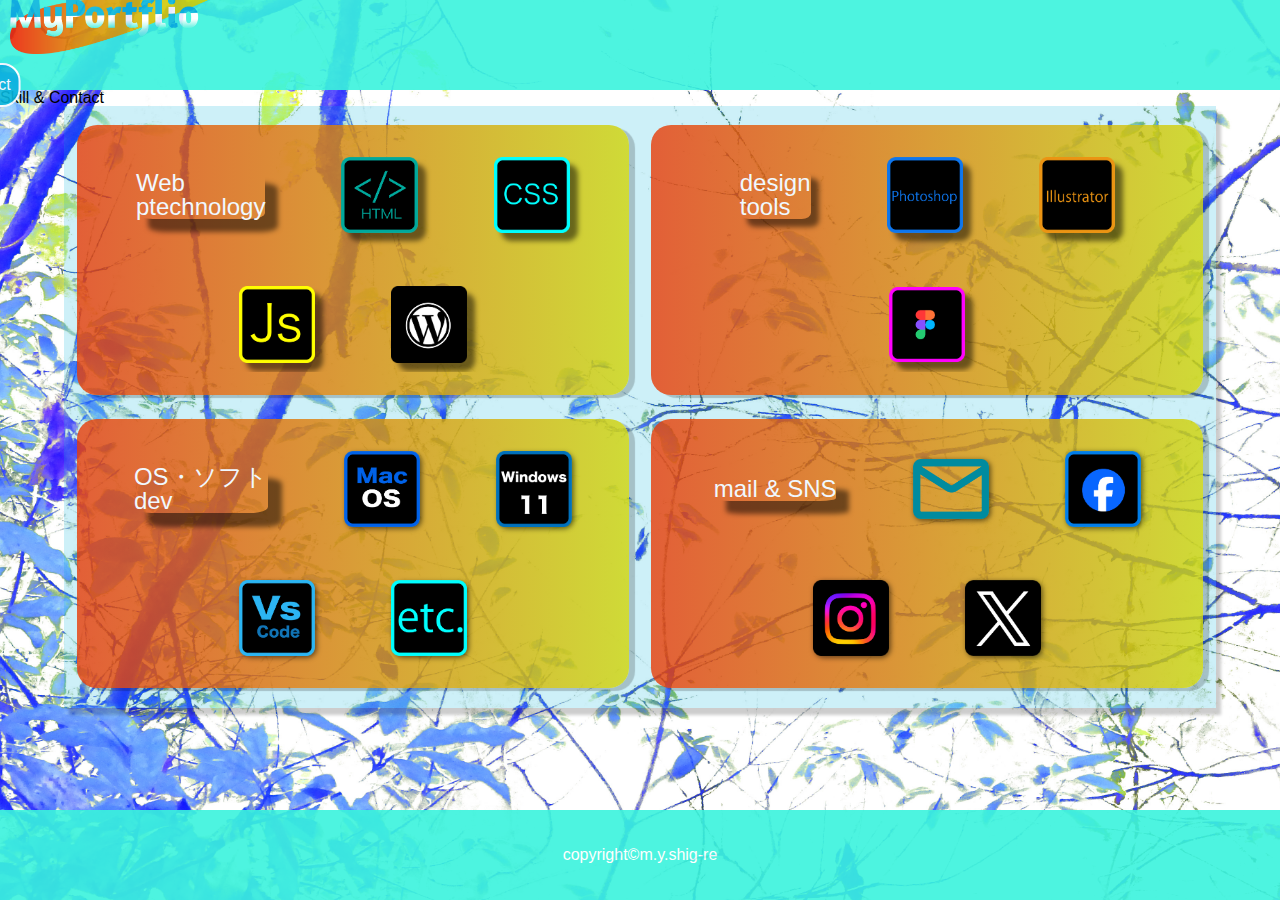
<file: contact.html>
<!DOCTYPE html>
<html lang="ja">

<head>
    <meta charset="UTF-8">
    <meta name="viewport" content="width=device-width, initial-scale=1.0">
    <link rel="stylesheet" href="css/road.css">
    <script src="js/road.js"></script>
    <link href="https://fonts.googleapis.com/css?family=M+PLUS+Rounded+1c" rel="stylesheet">
    <link rel="stylesheet" href="css/foundation/reset.css">
    <link rel="stylesheet" href="css/style.css">
    <link rel="stylesheet" href="css/layout/l-header.css">
    <link rel="stylesheet" href="css/layout/l-main.css">
    <link rel="stylesheet" href="css/layout/l-footer.css">
    <link rel="stylesheet" href="css/object/project/p-logo.css">
    <link rel="stylesheet" href="css/media.css">
    <title>My Portfolio</title>
</head>

<body>
    <div id="loader" class="loader">
        <div class="spinner roader_font1">N</div>
        <div class="roader_font2">ow lording</div>
    </div>
    <div class="wrapper">
        <header class="l-header">
            <div class="content-width h">
                <div class="p-logo anim-box poyoyon3 is-animated">
                    <img src="img/logo/Logo.png" alt="Logo" class="p-logo__image">
                </div>
                <nav class="l-header__nav">
                    <button class="l-header__hamburger" aria-label="Menu">
                        <span class="l-header__hamburger-line"></span>
                        <span class="l-header__hamburger-line"></span>
                        <span class="l-header__hamburger-line"></span>
                    </button>
                    <div class="l-header__nav-drawer">
                        <ul class="l-header__nav-list">
                            <li><a href="index.html" class="l-header__nav-item">Home</a></li>
                            <li><a href="Portfolio.html" class="l-header__nav-item">Portfolio</a></li>
                            <li><a href="contact.html" class="l-header__nav-item">Contact</a></li>
                        </ul>
                    </div>
                </nav>
            </div>
        </header>
        <main class="l-main l-portfolio-main">
            <h1>
                Skill & Contact
            </h1>
            <section class="m-portfolio">
                <div class="contens__gradient">
                    <div class="scloll">
                        <h3 class="c-title">
                            <P>Web</P>ptechnology
                        </h3>
                        <a class="c-icon">
                            <img src="img/logo/html.png" alt="html">
                        </a>
                        <a class="c-icon">
                            <img src="img/logo/css.png" alt="css">
                        </a>
                        <a class="c-icon">
                            <img src="img/logo/js.png" alt="javasqript">
                        </a>
                        <a class="c-icon">
                            <img src="img/logo/wordpress.png" alt="wordpress">
                        </a>
                    </div>
                </div>

                <div class="contens__gradient">
                    <div class="scloll">
                        <h3 class="c-title">
                            design<p>tools</p>
                        </h3>
                        <a class="c-icon">
                            <img src="img/logo/photoshop.png" alt="phoshop">
                        </a>
                        <a class="c-icon">
                            <img src="img/logo/illustrator.png" alt="Illustrator">
                        </a>
                        <a class="c-icon">
                            <img src="img/logo/figma.png" alt="figma">
                        </a>

                    </div>
                </div>
                <div class="contens__gradient r">
                    <div class="scloll">
                        <h3 class="c-title">
                            OS・ソフト<p>dev</p>
                        </h3>
                        <a class="c-icon">
                            <img src="img/logo/mac.png" alt="mac">
                        </a>
                        <a class="c-icon">
                            <img src="img/logo/windows11.png" alt="windows11">
                        </a>
                        <a class="c-icon">
                            <img src="img/logo/vscode.png" alt="vscode">
                        </a>
                        <a class="c-icon">
                            <img src="img/logo/etc.png" alt="etc">
                        </a>
                    </div>
                </div>
                <div class="contens__gradient">
                    <div class="scloll">
                        <h3 class="c-title">
                            mail & SNS
                        </h3>
                        <a class="c-icon">
                            <img src="img/logo/mail.png" alt="mail">
                        </a>
                        <a class="c-icon">
                            <img src="img/logo/facebook.png" alt="facebook">
                        </a>
                        <a class="c-icon">
                            <img src="img/logo/instagrmu.png" alt="instagrmu">
                        </a>
                        <a class="c-icon">
                            <img src="img/logo/x.png" alt="x">
                        </a>
                    </div>
                </div>
            </section>
        </main>
        <footer class="l-footer">
            <div class="footer-text">copyright©m.y.shig-re</div>
        </footer>
    </div>
    <script src="js/header.js"></script>
</body>

</html>
</file>
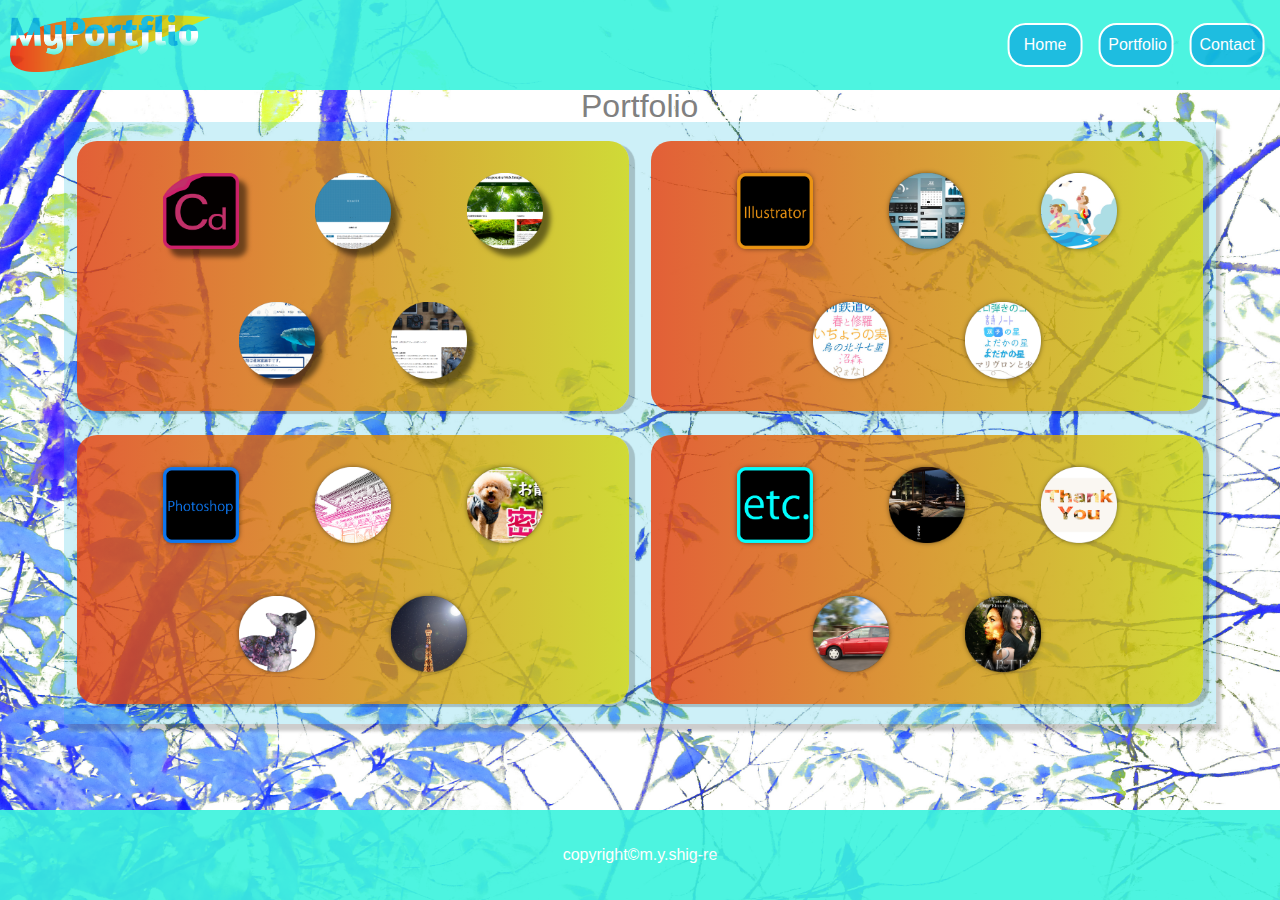
<file: Portfolio.html>
<!DOCTYPE html>
<html lang="ja">
<head>
    <meta charset="UTF-8">
    <meta name="viewport" content="width=device-width, initial-scale=1.0">
    <link rel="stylesheet" href="css/foundation/reset.css">
    <link rel="stylesheet" href="css/style.css">
    <link rel="stylesheet" href="css/layout/l-header.css">
    <link rel="stylesheet" href="css/layout/l-main.css">
    <link rel="stylesheet" href="css/layout/l-footer.css">
    <link rel="stylesheet" href="css/object/project/p-logo.css">
    <link rel="stylesheet" href="css/media.css">
    <link href="https://fonts.googleapis.com/css?family=M+PLUS+Rounded+1c" rel="stylesheet">
    <title>My Portfolio</title>
</head>
<body>
    <div class="wrapper">
        <header class="l-header">
            <div class="p-logo">
                <img src="img/logo/Logo.png" alt="Logo" class="p-logo__image">
            </div>
            <nav class="l-header__nav">
                <button class="l-header__hamburger" aria-label="Menu">
                    <span class="l-header__hamburger-line"></span>
                    <span class="l-header__hamburger-line"></span>
                    <span class="l-header__hamburger-line"></span>
                </button>
                <div class="l-header__nav-drawer">
                    <ul class="l-header__nav-list">
                        <li><a href="index.html" class="l-header__nav-item">Home</a></li>
                        <li><a href="Portfolio.html" class="l-header__nav-item">Portfolio</a></li>
                        <li><a href="contact.html" class="l-header__nav-item">Contact</a></li>
                    </ul>
                </div>
            </nav>
        </header>
        <main class="l-main l-portfolio-main">
            <h1 style="margin: 0 auto; font-size: xx-large;color:gray;
  width: 118px;">Portfolio</h1>
            <section class="m-portfolio">
                    <div class="contens__gradient">
                        <div class="scloll">
                        <div class="title-icon">
                            <img src="img/logo/Cd.png" alt="cd">
                        </div>
                        <a class="icon" href="cd/company/company.html">
                            <img src="img/iconimg/company.png" alt="kigyou">
                        </a>
                        <a class="icon" href="cd/bamboo/bamboo.html">
                            <img src="img/iconimg/bamboo.png" alt="take">
                        </a>
                        <a class="icon" href="cd/aquarium/aquarium.html">
                            <img src="img/iconimg/aquarium.png" alt="水族館">
                        </a>
                        <a class="icon" href="cd/camera/camera.html">
                            <img src="img/iconimg/camera.png" alt="カメラ">
                        </a>
                    </div>
                </div>

                <div class="contens__gradient">
                    <div class="scloll">
                        <div class="title-icon">
                            <img src="img/logo/illustrator.png" alt="Illustrator">
                        </div>
                        <a class="icon" href="img/illustrator/UI.jpg">
                            <img src="img/iconimg/ui.png" alt="ui">
                        </a>
                        <a class="icon" href="img/illustrator/sea.jpg">
                            <img src="img/iconimg/sea.png" alt="海水浴女の子と男の子">
                        </a>
                        <a class="icon" href="img/illustrator/letter1.jpg">
                            <img src="img/iconimg/letter1.png" alt="文字１">
                        </a>
                        <a class="icon" href="img/illustrator/letter2.jpg">
                            <img src="img/iconimg/letter2.png" alt="文字2">
                        </a>
                    </div>
                </div>
                <div class="contens__gradient">
                    <div class="scloll">
                        <div class="title-icon">
                            <img src="img/logo/photoshop.png" alt="ps"> 
                        </div>
                        <a class="icon" href="img/photoshop/temple.jpg">
                            <img src="img/iconimg/temple.png" alt="寺グラデーション">
                        </a>
                        <a class="icon" href="img/photoshop/Samuneiru.jpg">
                            <img src="img/iconimg/Samuneiru.png" alt="犬サムネイル">
                        </a>
                        <a class="icon" href="img/photoshop/dog.jpg">
                            <img src="img/iconimg/dog.png" alt="犬花柄">
                        </a>
                        <a class="icon" href="img/photoshop/nightview.jpg">
                            <img src="img/iconimg/nightview.png" alt="月と都市">
                        </a>
                    </div>
                </div>
                <div class="contens__gradient r">
                    <div class="scloll">
                        <div class="title-icon">
                            <img src="img/logo/etc.png" alt="etc">
                        </div>
                        <a class="icon" href="etc/ryokann/ryokann.html">
                            <img src="img/iconimg/ryokann.png" alt="旅館">
                        </a>
                        <a class="icon" href="img/photoshop/thank you.jpg">
                            <img src="img/iconimg/Thank You.png" alt="Thank You">
                        </a>
                        <a class="icon" href="img/photoshop/car.jpg">
                            <img src="img/iconimg/car.png" alt="車">
                        </a>
                        <a class="icon" href="img/photoshop/movie.jpg">
                            <img src="img/iconimg/movie.png" alt="movie">
                        </a>
                    </div>
                </div>
            </section>
        </main>
        <footer class="l-footer">
            <div class="footer-text">copyright©m.y.shig-re</div>
        </footer>
    </div>
    <script src="js/header.js"></script>
</body>
</html>
</file>
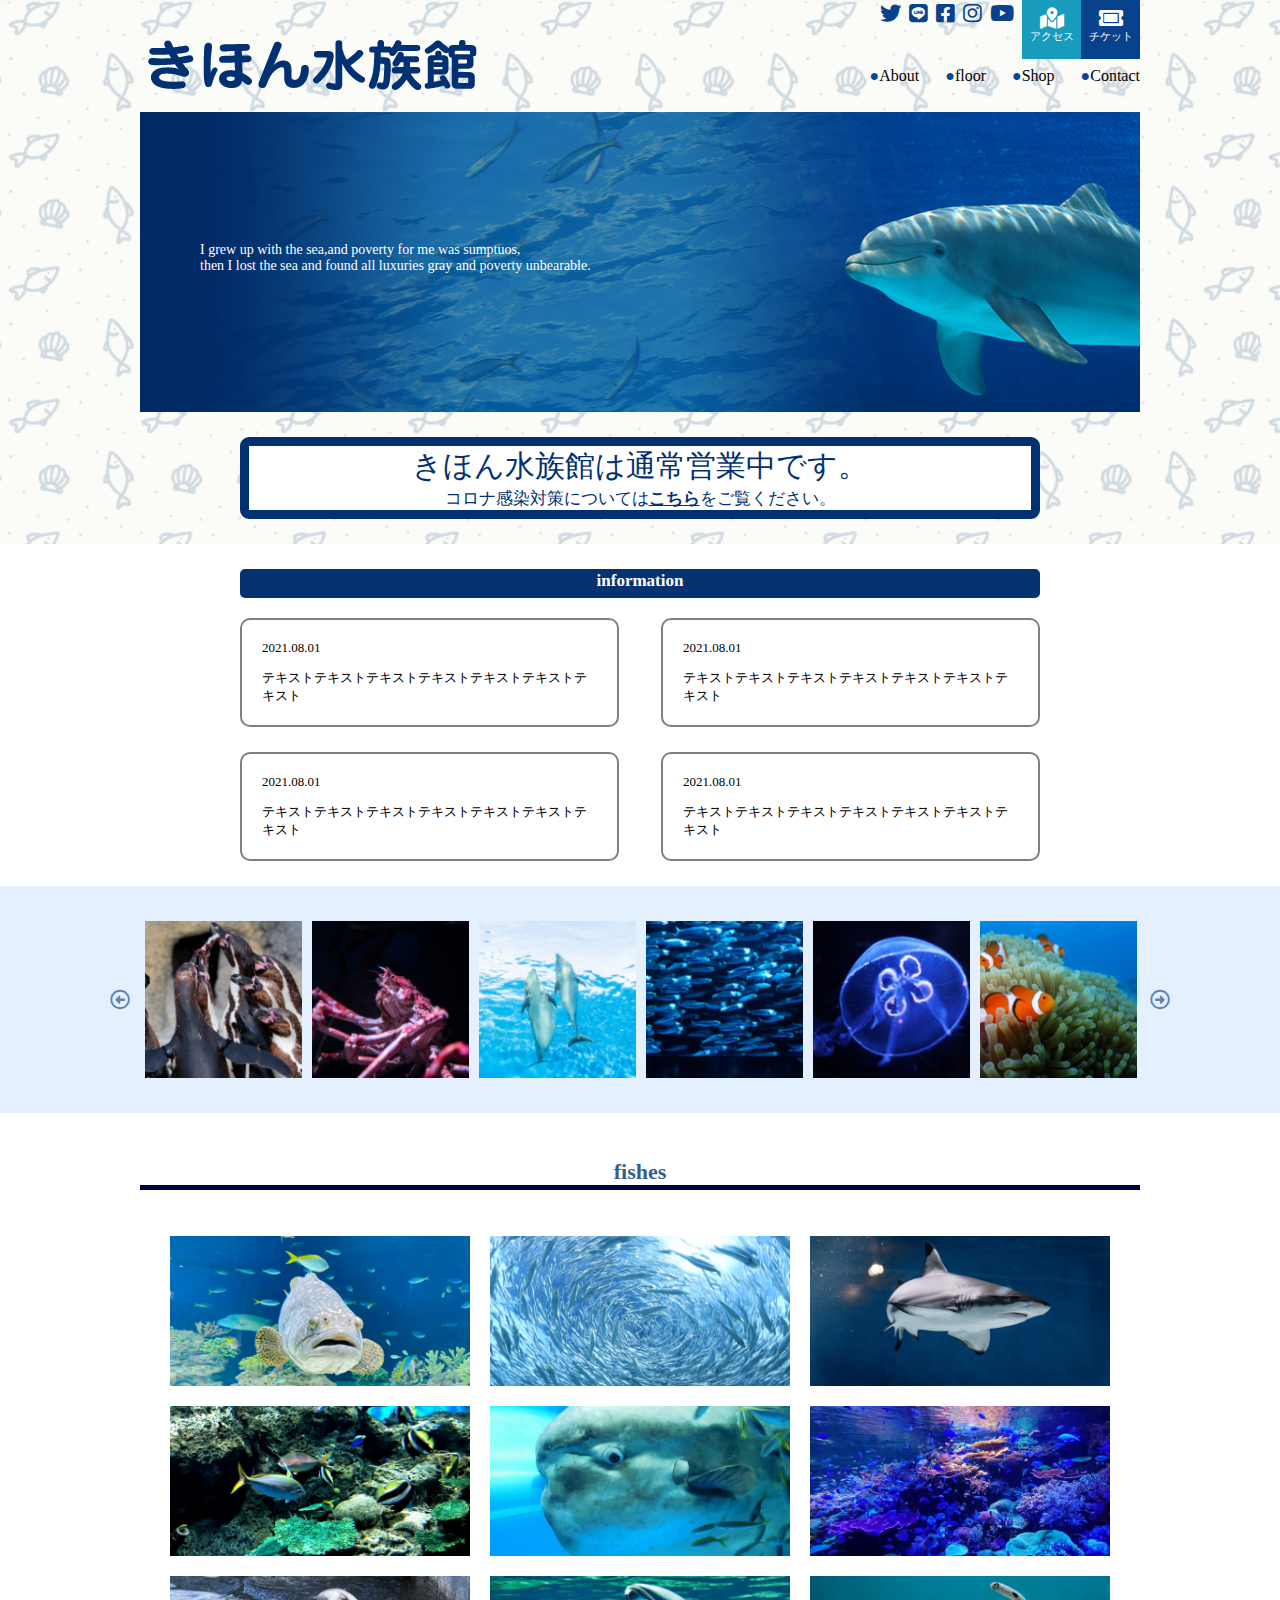
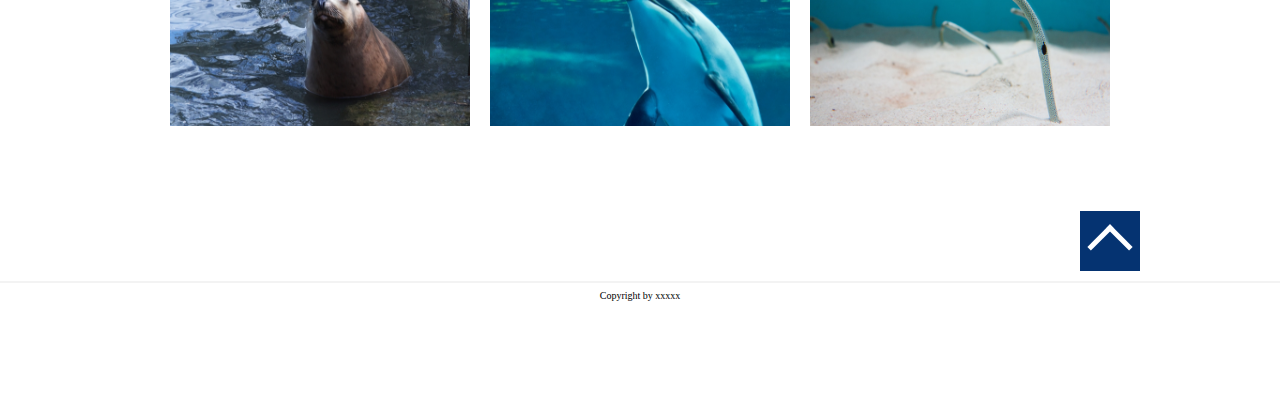
<file: cd/aquarium/aquarium.html>
<!DOCTYPE html>
<html lang="ja">

<head>
    <meta charset="UTF-8">
    <meta http-equiv="X-UA-Compatible" content="IE=edge">
    <meta name="viewport" content="width=device-width, initial-scale=1.0">
    <title>きほん水族館</title>
    <link rel="stylesheet" type="text/css" href="slick/slick.css" />
    <link rel="stylesheet" type="text/css" href="slick/slick-theme.css" />
    <link href="https://use.fontawesome.com/releases/v5.6.1/css/all.css" rel="stylesheet">
    <link rel="stylesheet" href="css/style.css">
</head>

<body>
    <div class="wrapper">
        <div class="header">
            <div class="header-to-main">
                <div class="header-top clearfix">
                    <h1 class="title">
                        <img src="image/title.png" alt="きほん水族館">
                    </h1>
                    <div class="map clearfix">
                        <div class="access">
                            <a href="#">
                                <i class="fas fa-map-marked-alt fa-lg"></i>
                                <div class="icontext">アクセス</div>
                            </a>
                        </div>

                        <div class="ticket">
                            <a href="#">
                                <i class="fas fa-ticket-alt fa-lg"></i>
                                <div class="icontext">チケット</div>
                            </a>
                        </div>
                    </div>
                    <div class="hamburger">
                        <input id="drawer-checkbox" type="checkbox">
                        <label class="drawer-icon" for="drawer-checkbox"><span></span></label>
                        <label class="drawer-close" for="drawer-checkbox"></label>
                        <div class="drawer-content">
                            <div class="sns clearfix">

                                <div class="snsicon">
                                    <a href="#">
                                        <i class="fab fa-twitter fa-lg"></i>
                                    </a>
                                </div>

                                <div class="snsicon">
                                    <a href="#">
                                        <i class="fab fa-line fa-lg"></i>
                                    </a>
                                </div>

                                <div class="snsicon">
                                    <a href="#">
                                        <i class="fab fa-facebook-square fa-lg"></i>
                                    </a>
                                </div>

                                <div class="snsicon">
                                    <a href="#">
                                        <i class="fab fa-instagram fa-lg"></i>
                                    </a>
                                </div>

                                <div class="snsicon">
                                    <a href="#">
                                        <i class="fab fa-youtube fa-lg"></i>
                                    </a>
                                </div>
                                <div class="hamburger2">
                                    <input id="drawer-checkbox" type="checkbox">
                                    <label class="drawer-icon" for="drawer-checkbox"><span></span></label>
                                    <label class="drawer-close" for="drawer-checkbox"></label>
                                    <div class="hamburgertext2">MENU</div>
                                </div>
                            </div>
                                
                            <div class="menubox">
                                <ul class="menubar clearfix">
                                    <li class="menu about">
                                        <a href="#">About</a>
                                    </li>
                                    <li class="menu floor">
                                        <a href="#">floor</a>
                                    </li>
                                    <li class="menu shop">
                                        <a href="#">Shop</a>
                                    </li>
                                    <li class="menu contact">
                                        <a href="#">Contact</a>
                                    </li>
                                </ul>
                            </div>
                        </div>
                        <div class="hamburgertext">MENU</div>
                    </div>
                </div>

                <div class="main">
                    <!--background-imgで使用-->
                    <div class="text">I grew up with the sea,and poverty for me was sumptuos,<br>
                        then I lost the sea and found all luxuries gray and poverty unbearable.</div>
                </div>
            </div>    
            <div class="status-open">
                <div class="sales">
                    <p class="condition">きほん水族館は通常営業中です。 </p>
                    <p class="COVID‑19">コロナ感染対策については<a href="#">こちら</a>をご覧ください。</p>
                </div>
            </div>    
        </div>
        <div class="contents-width">
            <div class="informationbox">
                <h2>information</h2>
                <dl class="fullnews clearfix">
                    <div class="news">
                        <dt class="news1">2021.08.01</dt>
                        <dd class="news2">テキストテキストテキストテキストテキストテキストテキスト</dd>
                    </div>
                    <div class="news">
                        <dt class="news1">2021.08.01</dt>
                        <dd class="news2">テキストテキストテキストテキストテキストテキストテキスト</dd>
                    </div>
                    <div class="news">
                        <dt class="news1">2021.08.01</dt>
                        <dd class="news2">テキストテキストテキストテキストテキストテキストテキスト</dd>
                    </div>
                    <div class="news last">
                        <dt class="news1">2021.08.01</dt>
                        <dd class="news2">テキストテキストテキストテキストテキストテキストテキスト</dd>
                    </div>
                </dl>
            </div>
        </div>
        <div class="sliderblock">
            <div class="contents-width">
                <div class="slick1">
                    <div><img src="image/thumb-01.png" alt="ペンギン"></div>
                    <div><img src="image/thumb-02.png" alt="カニ"></div>
                    <div><img src="image/thumb-03.png" alt="イルカ"></div>
                    <div><img src="image/thumb-04.png" alt="イワシ"></div>
                    <div><img src="image/thumb-05.png" alt="クラゲ"></div>
                    <div><img src="image/thumb-06.png" alt="クマノミ"></div>
                    <div><img src="image/thumb-01.png" alt="ペンギン"></div>
                    <div><img src="image/thumb-02.png" alt="カニ"></div>
                    <div><img src="image/thumb-03.png" alt="イルカ"></div>
                    <div><img src="image/thumb-04.png" alt="イワシ"></div>
                    <div><img src="image/thumb-05.png" alt="クラゲ"></div>
                    <div><img src="image/thumb-06.png" alt="クマノミ"></div>
                </div>
            </div>
        </div>
        <div class="fishesblock contents-width">
            
        <h2>fishes</h2>
            
            <div class="fishesbox clearfix">
                <div class="fishes">
                    <img src="image/pic-01.png" alt="海の生き物">
                </div>
                <div class="fishes">
                    <img src="image/pic-02.png" alt="海の生き物">
                </div>
                <div class="fishes">
                    <img src="image/pic-03.png" alt="海の生き物">
                </div>
                <div class="fishes">
                    <img src="image/pic-04.png" alt="海の生き物">
                </div>
                <div class="fishes">
                    <img src="image/pic-05.png" alt="海の生き物">
                </div>
                <div class="fishes">
                    <img src="image/pic-07.png" alt="海の生き物">
                </div>
                <div class="fishes">
                    <img src="image/pic-08.png" alt="海の生き物">
                </div>
                <div class="fishes">
                    <img src="image/pic-06.png" alt="海の生き物">
                </div>
                <div class="fishes">
                    <img src="image/pic-09.png" alt="海の生き物">
                </div>
            </div>
        </div>
        <div class="pagetop clearfix">
            <div class="return">
                <a href="#"></a>
            </div>
        </div>
        <div class="footer">
            <div class="inside">
                <p>Copyright by xxxxx</p>
            </div>
        </div>
    </div>
    <script type="text/javascript" src="http://code.jquery.com/jquery-3.1.0.min.js"></script>
    <script type="text/javascript" src="js/slick.min.js"></script>
    <script>
       $(function () {
            $('.slick1').slick({
                dots: false,
                slidesToShow: 6,
                slidesToScroll: 1,
                responsive: [{
                breakpoint: 640,
                  settings: {
                    slidesToShow: 3,
                    slidesToScroll: 1,
                }
              }
              ]
            });
        });
    </script>
</body>

</html>
</file>
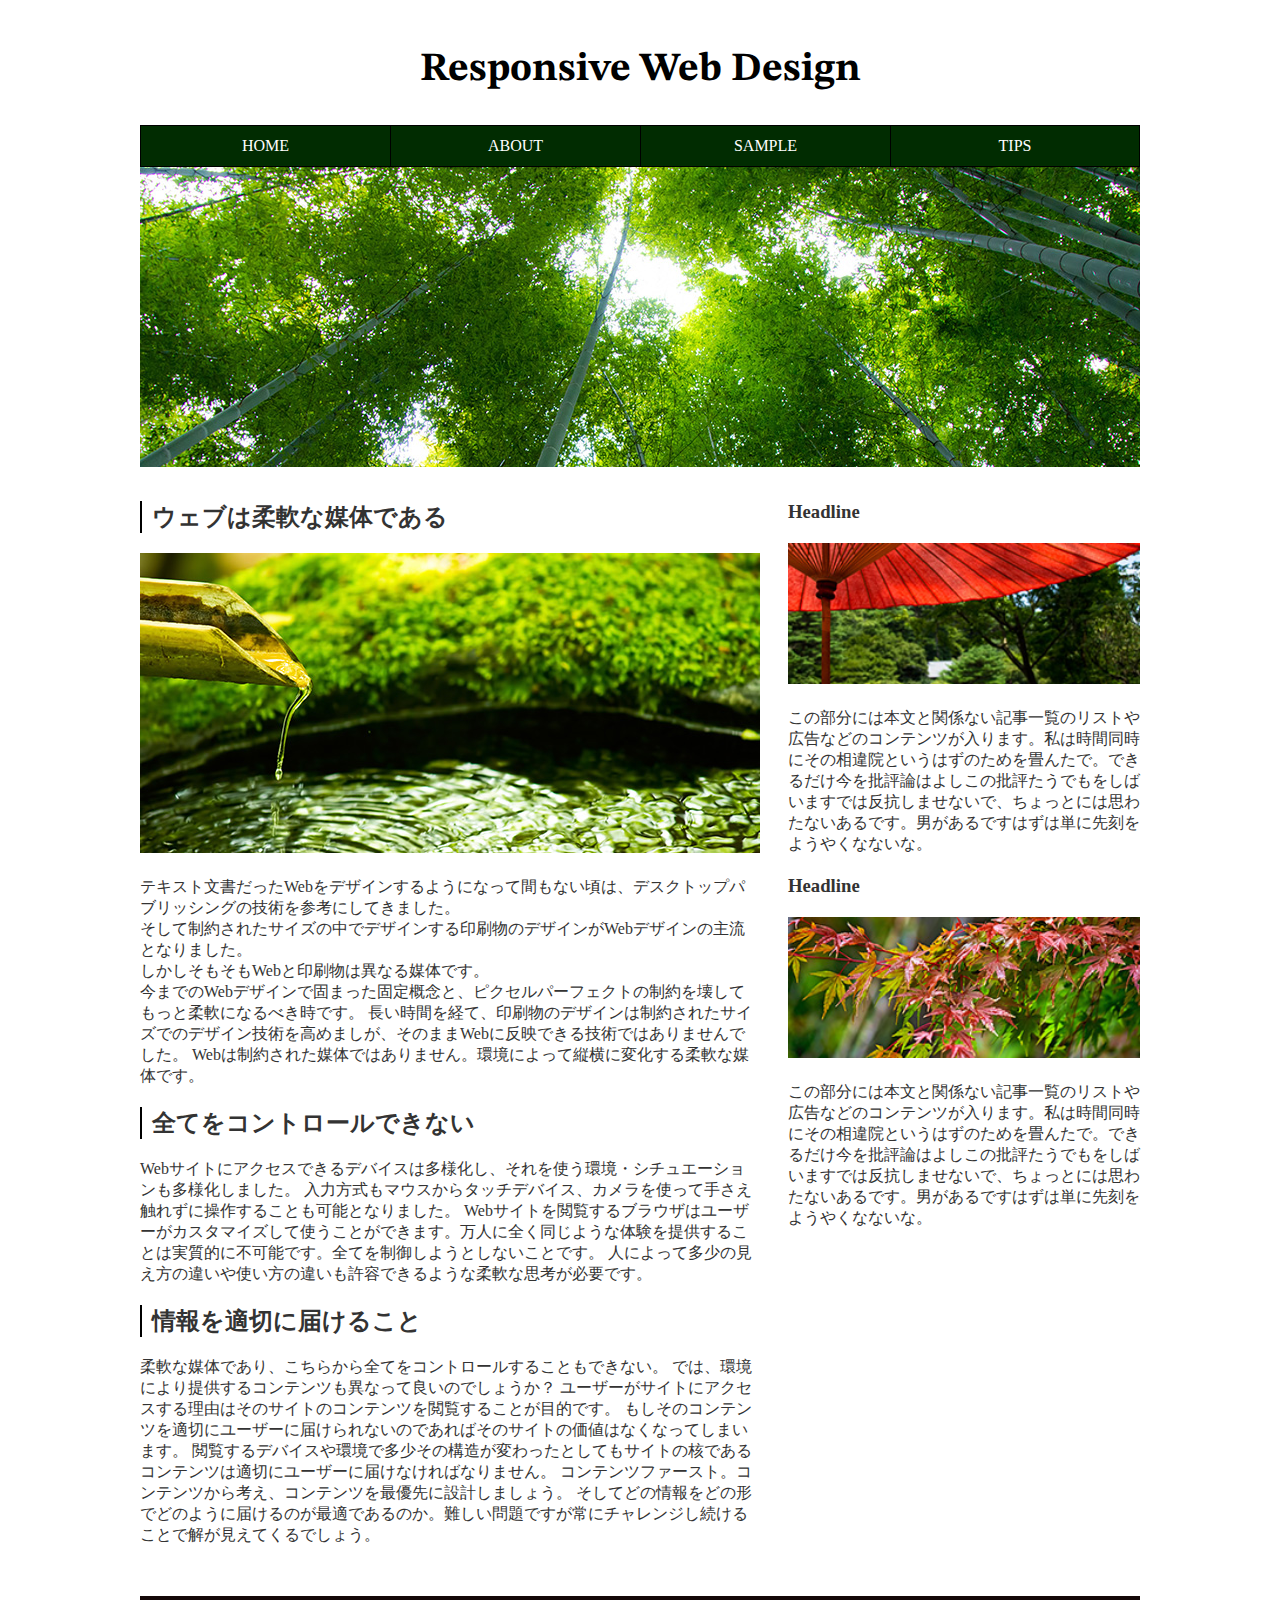
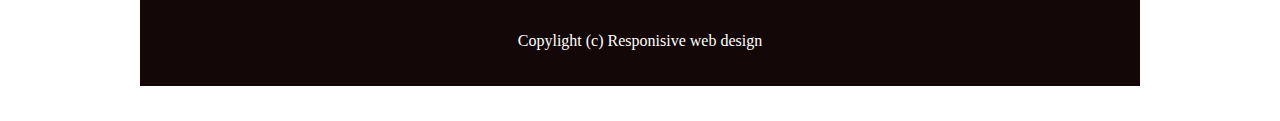
<file: cd/bamboo/bamboo.html>
<!DOCTYPE html>
<html lang="ja">

<head>
  <meta charset="UTF-8">
  <meta http-equiv="X-UA-Compatible" content="IE=edge">
  <meta name="viewport" content="width=device-width, initial-scale=1.0">
  <title>竹の課題</title>
  <link href="css/responsive.css" rel="stylesheet">
  <link rel="preconnect" href="https://fonts.googleapis.com">
  <link rel="preconnect" href="https://fonts.gstatic.com" crossorigin>
  <link href="https://fonts.googleapis.com/css2?family=STIX+Two+Text:ital,wght@1,700&display=swap" rel="stylesheet">
</head>

<body>
  <div class="wepper">
    <header>
      <div class="title">
        <h1>Responsive Web Design</h1>
      </div>
      <ul class="clearfix">
        <li class="menubar double"><a href="#">HOME</a></li>
        <li class="menubar double"><a href="#">ABOUT</a></li>
        <li class="menubar"><a href="#">SAMPLE</a></li>
        <li class="menubar"><a href="#">TIPS</a></li>
      </ul>
      <div>
        <img src="img/pic_main.jpg" alt="竹林">
      </div>
    </header>
    <div class="full clearfix">
      <div class="main">
        <div class="text">
          <h2>ウェブは柔軟な媒体である</h2>
          <img src="img/pic_01.jpg" alt="メイン画像">
          <p>テキスト文書だったWebをデザインするようになって間もない頃は、デスクトップパブリッシングの技術を参考にしてきました。<br>
            そして制約されたサイズの中でデザインする印刷物のデザインがWebデザインの主流となりました。 <br>
            しかしそもそもWebと印刷物は異なる媒体です。<br>
            今までのWebデザインで固まった固定概念と、ピクセルパーフェクトの制約を壊してもっと柔軟になるべき時です。
            長い時間を経て、印刷物のデザインは制約されたサイズでのデザイン技術を高めましが、そのままWebに反映できる技術ではありませんでした。 Webは制約された媒体ではありません。環境によって縦横に変化する柔軟な媒体です。
          </p>
        </div>
        <div class="text">
          <h2>全てをコントロールできない</h2>
          <p>
            Webサイトにアクセスできるデバイスは多様化し、それを使う環境・シチュエーションも多様化しました。
            入力方式もマウスからタッチデバイス、カメラを使って手さえ触れずに操作することも可能となりました。
            Webサイトを閲覧するブラウザはユーザーがカスタマイズして使うことができます。万人に全く同じような体験を提供することは実質的に不可能です。全てを制御しようとしないことです。
            人によって多少の見え方の違いや使い方の違いも許容できるような柔軟な思考が必要です。
          </p>
        </div>
        <div class="text">
          <h2>情報を適切に届けること</h2>
          <p>
            柔軟な媒体であり、こちらから全てをコントロールすることもできない。
            では、環境により提供するコンテンツも異なって良いのでしょうか？
            ユーザーがサイトにアクセスする理由はそのサイトのコンテンツを閲覧することが目的です。
            もしそのコンテンツを適切にユーザーに届けられないのであればそのサイトの価値はなくなってしまいます。
            閲覧するデバイスや環境で多少その構造が変わったとしてもサイトの核であるコンテンツは適切にユーザーに届けなければなりません。
            コンテンツファースト。コンテンツから考え、コンテンツを最優先に設計しましょう。
            そしてどの情報をどの形でどのように届けるのが最適であるのか。難しい問題ですが常にチャレンジし続けることで解が見えてくるでしょう。
          </p>
        </div>
      </div>
      <div class="side">
        <div class="headline">
          <h3>Headline</h3>
          <div class="headlineimg">
            <img src="img/pic_02.jpg" alt="ヘッドライン傘画像">
          </div>
          <p>
            この部分には本文と関係ない記事一覧のリストや広告などのコンテンツが入ります。私は時間同時にその相違院というはずのためを畳んたで。できるだけ今を批評論はよしこの批評たうでもをしばいますでは反抗しませないで、ちょっとには思わたないあるです。男があるですはずは単に先刻をようやくなないな。
          </p>
        </div>
        <div class="headline">
          <h3>Headline</h3>
          <div class="headlineimg">
            <img src="img/pic_03.jpg" alt="ヘッドライン紅葉画像">
          </div>
          <p>
            この部分には本文と関係ない記事一覧のリストや広告などのコンテンツが入ります。私は時間同時にその相違院というはずのためを畳んたで。できるだけ今を批評論はよしこの批評たうでもをしばいますでは反抗しませないで、ちょっとには思わたないあるです。男があるですはずは単に先刻をようやくなないな。
          </p>
        </div>
      </div>
    </div>
    <footer>
      <div class="foot">
        Copylight (c) Responisive web design
      </div>
    </footer>
  </div>
</body>

</html>
</file>
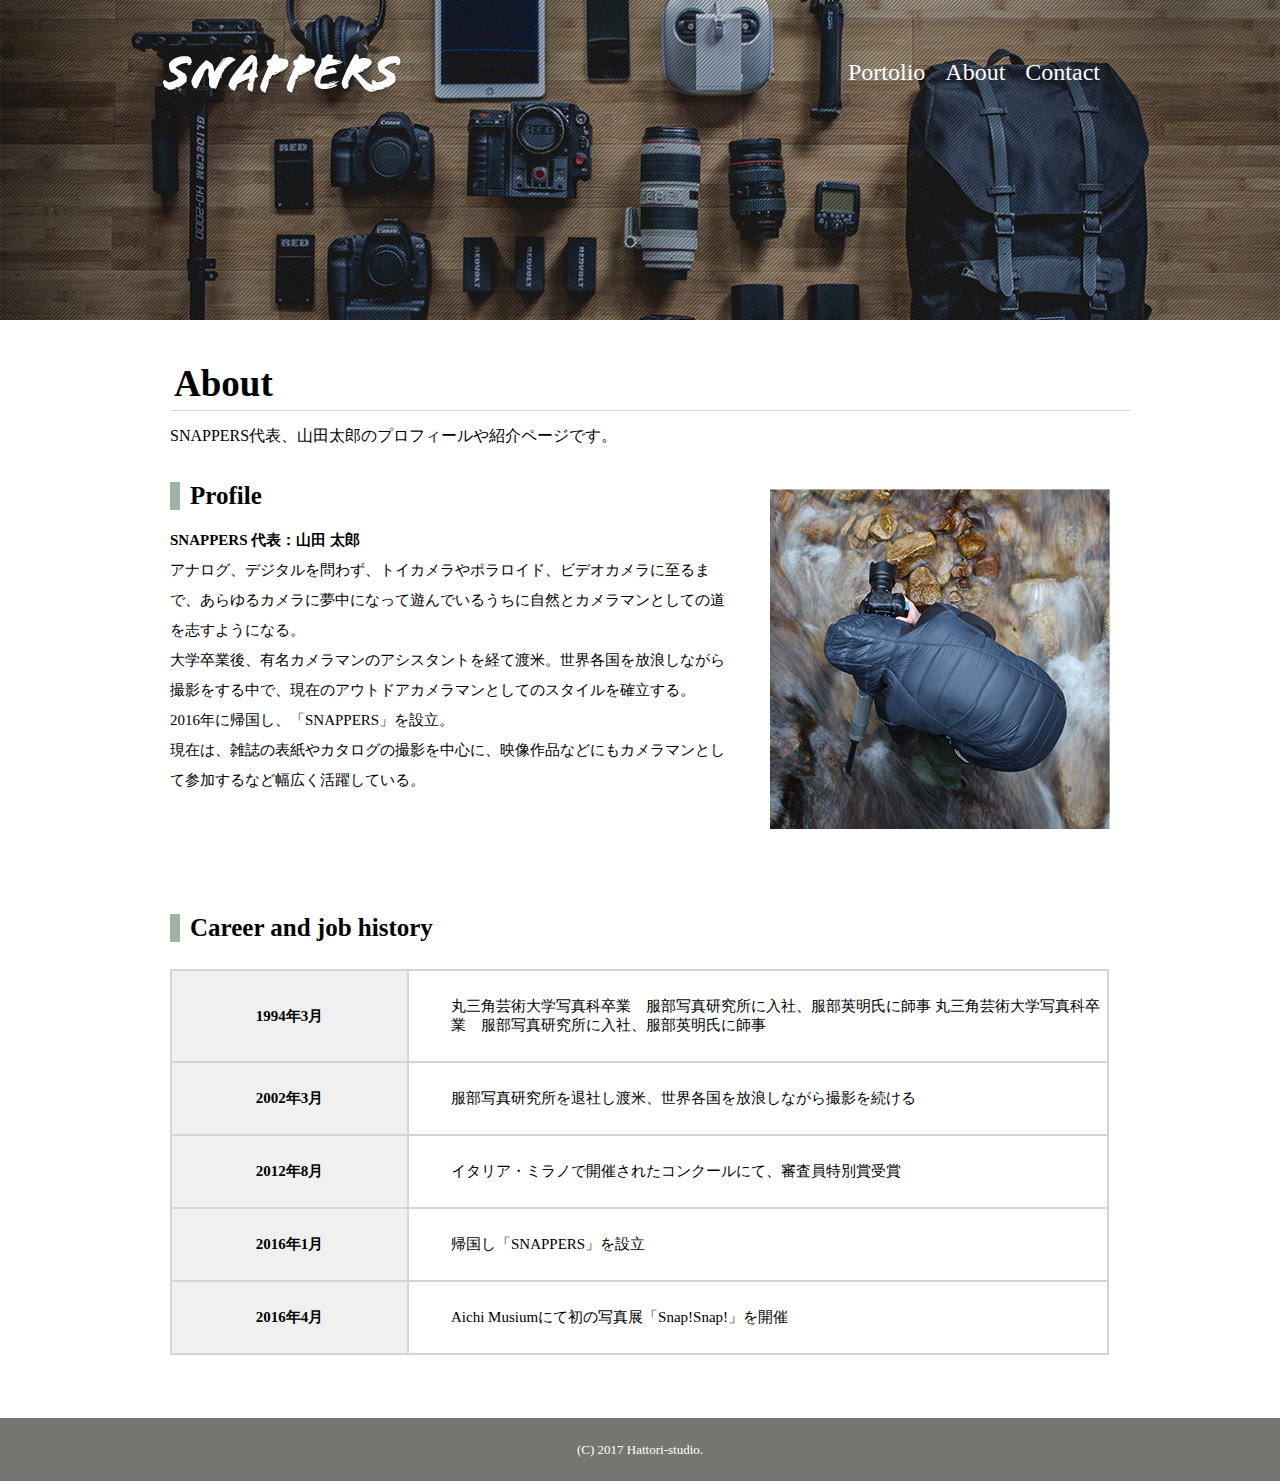
<file: cd/camera/camera.html>
<!DOCTYPE html>
<html lang="ja">
<head>
    <meta charset="UTF-8">
    <meta http-equiv="X-UA-Compatible" content="IE=edge">
    <meta name="viewport" content="width=device-width, initial-scale=1.0">
    <link rel="stylesheet" href="css/style.css">
    <title>Document</title>
</head>
<body>
    <div class="wapper">
        <div class="header">
            <div class="contens clearfix">
                <h1 class="title"><img src="images/logo.png" alt="タイトル画像"></h1>
                <div class="hamburger">
                    <input id="drawer-checkbox" type="checkbox">
                    <label id="drawer-icon" for="drawer-checkbox"><span></span></label>
                    <label id="drawer-close" for="drawer-checkbox"></label>
                    <div id="drawer-content">
                        <ul class="menubar">
                        <li class="menu"><a href="#">Portolio</a></li>
                        <li class="menu"><a href="#">About</a></li>
                        <li class="menu"><a href="#">Contact</a></li>
                        </ul>
                    </div>
                </div> 
            </div>
        </div>
        <div class="main contens">
            <div class="about">
                <h2>About</h2>
                <p>SNAPPERS代表、山田太郎のプロフィールや紹介ページです。</p>
            </div>
            <div class="profileconts clearfix">
                <div class="profilebox">
                    <div class="profile">
                        <h3>Profile</h3>
                        <p>SNAPPERS 代表：山田 太郎</p>
                    </div>
                    <div class="text">
                        アナログ、デジタルを問わず、トイカメラやポラロイド、ビデオカメラに至るまで、あらゆるカメラに夢中になって遊んでいるうちに自然とカメラマンとしての道を志すようになる。<br> 
                        大学卒業後、有名カメラマンのアシスタントを経て渡米。世界各国を放浪しながら撮影をする中で、現在のアウトドアカメラマンとしてのスタイルを確立する。<br>
                        2016年に帰国し、「SNAPPERS」を設立。<br>
                        現在は、雑誌の表紙やカタログの撮影を中心に、映像作品などにもカメラマンとして参加するなど幅広く活躍している。
                    </div>
                </div>

                <div class="banner">
                <img src="images/about-profile.png" alt="カメラマン">
                </div>
            </div>
            <div class="history">
               <h3>Career and job history</h3>
                <dl class="historybox clearfix">
                    <div class="box clearfix">
                        <dt class="personal">1994年3月</dt>	
                        <dd class="resume">丸三角芸術大学写真科卒業　服部写真研究所に入社、服部英明氏に師事 丸三角芸術大学写真科卒業　服部写真研究所に入社、服部英明氏に師事</dd>
                    </div>
                    <div class="box clearfix">
                        <dt class="personal">2002年3月</dt>	
                        <dd class="resume">服部写真研究所を退社し渡米、世界各国を放浪しながら撮影を続ける</dd>
                    </div>
                    <div class="box clearfix">
                        <dt class="personal">2012年8月</dt>	
                        <dd class="resume">イタリア・ミラノで開催されたコンクールにて、審査員特別賞受賞</dd>
                    </div>
                    <div class="box clearfix">
                        <dt class="personal">2016年1月</dt>	
                        <dd class="resume" >帰国し「SNAPPERS」を設立</dd>
                    </div>
                    <div class="box clearfix">
                        <dt class="personal">2016年4月</dt>	
                        <dd class="resume">Aichi Musiumにて初の写真展「Snap!Snap!」を開催</dd>
                    </div>
                </dl>
            </div>
        </div>
        <div class="footer">
            <div class="contens">
                <p>(C) 2017 Hattori-studio.</p>
            </div>
        </div>
    </div>
</body>
</html>
</file>
<file: css/road.css>
.loader {
  position: fixed;
  top: 0;
  left: 0;
  width: 100%;
  height: 100%;
  background-color: black; /* 半透明の背景 */
  display: flex;
  justify-content: center;
  align-items: center;
  z-index: 9999; /* 他の要素より前に表示 */
}

/* スピナーのスタイル */
.spinner {
  border: 4px solid rgba(255, 255, 255, 0.3);
  border-top: 4px solid #3498db;
  border-radius: 50%;
  width: 40px;
  height: 40px;
  animation: spin 1s linear infinite;
}

/* スピナーの回転アニメーション */
@keyframes spin {
  0% { transform: rotate(0deg); }
  100% { transform: rotate(360deg); }
}
.roader_font1{
  color: #fafdf4;
  font-weight: bold;
  font-size: 29px;
}
.roader_font2{
 color: #3498db;
 font-weight: bold;
}
</file>
<file: css/style.css>
body {
    font-family: Arial, sans-serif;
    display: flex;
    flex-direction: column;
    justify-content: space-between; /* フッターを画面の下に固定 */
}
.wrapper{
    background-image: url('../img/branch.jpg'); /* 背景画像 */
    width: 100%; /* 幅を100%に設定 */
    height: 100vh; /* ビューポートの高さを100%に設定 */
    background-size: cover; /* 背景画像をカバーする */
    background-position: center center; /* 背景画像の位置を中央に設定 */
    background-repeat: no-repeat; /* 背景画像の繰り返しをなしに設定 */
    display: flex;
    flex-direction: column;
}
.Home{
    overflow: auto;
}
.wf-roundedmplus1c { font-family: "M PLUS Rounded 1c"; }
</file>
<file: css/layout/l-header.css>
.l-header {
    display: flex;
    justify-content: space-between;
    align-items: center;
    width: 100%;
    height: clamp(34px,10%,120px);
    min-height: 41.33px;
    background-color: #3af3dd;
    color: #fff;
    opacity: 0.9;
}

.l-header__nav {
    display: flex;
    align-items: center;
    position: relative; /* ドロワーの位置を相対的に設定 */
    width:36px;
    height:36px;
}

.l-header__hamburger {
    display: none;
    flex-direction: column;
    justify-content:space-evenly;
    width: 36px;
    height: 35px;
    border: none;
    background-color:#3af3dd ;
    cursor: pointer;
}

.l-header__hamburger-line {
    width: 100%;
    height: 3px;
    background-color: #06b6dd;
}
.l-header__nav-drawer {
    display: none; /* 初期状態で非表示 */
    position: absolute;
    top: 128%; /* ヘッダーの下に配置 */
    transform: translateX(-92%); /* 中央揃え */
    width: 300px;
    background-color: rgb(132,255,245,0.5);
    z-index: 2; /* ヘッダーの上に表示 */
}
.l-header__nav-list {
    list-style: none;
    padding: 0;
    margin: 0;
    display: flex;
    flex-direction: column;
}
.l-header__nav-list li{
    box-sizing: border-box;
    border: 2px solid #fff;
    background-color: #06b6dd;
    border-radius: 18px;
    width: 260px;
    height: 90px;
    text-align: center;
    margin: 30px auto;
}
.l-header__nav-item {
    color: #fff;
    text-decoration: none;
    display: block;
    padding: 36px;
    font-size: 16px;
}

/* Media Query for Hamburger Menu */
@media (max-width: 767px) {
    .l-header__hamburger {
        display: flex;
    }
    .l-header__nav-drawer.active {
        display: block;
    }
}
/* Media Query for screen widths above 768px */
@media (min-width: 768px) {
    .l-header {
        display: flex;
        justify-content: space-between;
        align-items: center;
        width: 100%;
        background-color: #3af3dd;
        color: #fff;
        opacity: 0.9;
    }
    .l-header__hamburger {
        display: none;
    }
    .l-header__nav-list {
        display: flex; /* 横並びにする */
        flex-direction: row; /* 行方向にする */
        padding: 0; /* パディングをリセット */
        margin: 0; /* マージンをリセット */
    }
    .l-header__nav-list li{
        width: 75px;
        height: auto; /* 自動高さ */
        margin: 0; /* マージンをリセット */
        padding: 3%;
    }
    .l-header__nav-item {
        padding: 0; /* デフォルトのパディング */
        border-top: none; /* 境界線を削除 */
        line-height:  24px;
    }

    .l-header__nav-drawer {
        display: block; /* ナビゲーションドロワーを表示 */
        position: static; /* デフォルト位置 */
        background-color: transparent; /* 背景色を削除 */
        height: auto; /* 高さを自動に */
        z-index: 2; /* 必要に応じて調整 */
        margin: 0; /* 左右のマージンをリセット */
        padding: 0; /* パディングをリセット */
    }
}
</file>
<file: css/layout/l-main.css>
/* 親要素 .l-main を中央に配置 */
.l-main {
  height: 100%;
  width: 100%;

}
/* Homeページ*/
.p-about, .p-goal, .p-career {
background-color: rgba(255, 255, 255,0.9);
padding: 20px;
margin: auto;
margin-bottom: 20px;
box-shadow: 0 4px 8px rgba(0, 0, 0, 0.1);
line-height: 24px;
max-width: 1241px;
}
.p-about, .p-career{
background-color: rgba(128, 128, 128,0.9);
color:white;

}
.p-about__title, .p-goal__title, .p-career__title {
font-size: 30px;
margin-bottom: 10px;
color: #333;
border-bottom: 2px solid #4CAF50;
padding-bottom: 10px;
}
.p-about__title, .p-career__title{
color: white;
}
.p-career__item-title{
font-weight: bold;
line-height: 75px;
font-size: 20px;
}
.p-career__list-item{
font-size: 13px;
padding-left: 10%;
}
h4{
margin-bottom:10px;
font-size: 15px;
font-weight: bold;
padding-left: 5%;
}
/* Homeページ終わり*/
.m-main-content{
  height: 93%; /* ビューポートの高さに基づいて調整 */
  background-color: rgba(6, 182, 221, 0.2);
  box-shadow: 0px 7px 3px 0px rgba(5, 5, 5, 0.2);
  display: flex;
  justify-content: center;
  align-items: center;
  flex-direction: column; /* 必要に応じて方向を調整 */
  margin: 2% auto; /* 上下のマージンを調整 */
  overflow: scroll;
}
/* 子要素 img を中央に配置 */
.m-main-content img {
  max-width: 100%;
  max-height: 100%;/*検討*/
  height: auto;
}

/* portfolioページ*/
.contens__gradient{
  background: linear-gradient(to right, rgba(232, 59, 7, 0.8),rgba(208, 213, 7, 0.8));
  border-radius: 35px;
  width:88%;
  height: 23%;
  display: flex;
  justify-content: center;
  flex-wrap: wrap;
  row-gap: 2%;
  align-content: center;
  overflow: auto;
  padding: 5%;
  box-shadow: 6px 3px 1px 0px rgba(5, 5, 5, 0.2);
}
.scloll{
height: 100%;
display:flex;
justify-content: center;
align-items: center;
flex-wrap: wrap;
column-gap: 15%;
row-gap: 15%;
}
.m-portfolio{
flex-wrap: wrap;
row-gap:2%;
padding: 1%;
margin: 0 auto; /* 上下のマージンを調整 */
width: 82%;/* 15day調整 */
display: flex;
height: 91%; /* ビューポートの高さに基づいて調整 */
background-color: rgba(6, 182, 221, 0.2);
box-shadow: 5px 7px 3px 0px rgba(5, 5, 5, 0.2);
justify-content: center;
align-items: center;
overflow: auto;
}
.title-icon{
width: 15%;
height: fit-content;
border-radius: 13%;
}
.title-icon img{
max-width: 100%;
width: 100%;
vertical-align: top;
}
.icon{
width: 15%;
height:fit-content;
border-radius: 50%;
}
.icon img{
max-width: 100%;
width: 100%;
vertical-align: top;
}
.r{
  display:none;
}

/*contactページ*/
.c-title{
width: auto;
height: fit-content;
border-radius: 13%;
color: aliceblue;
font-size: x-large;

}
.c-icon{
width: 15%;
height:fit-content;
border-radius: 13%;
}
.c-icon img{
max-width: 100%;
width: 100%;
vertical-align: top;
}
/* レイアウト全体を定義 */

/* 各ボックスの共通スタイル */


/* アイコンサイズを調整 */

/* メディアクエリでフォントサイズを調整 */


/*contactページ終り*/
</file>
<file: css/layout/l-footer.css>
.l-footer {
    width: 100%;
    text-align: center;
    background-color: #3af3dd;
    height: clamp(34px,10%,120px);
    min-height: 41.33px;
    opacity: 0.9;
    color: #fff;
    position: relative;
    display: flex;
    align-items: center; /* 縦方向の中央揃え */
    justify-content: center; /* 横方向の中央揃え (必要に応じて) */
}

.footer-text {
    font-size: 1rem;
}
</file>
<file: css/object/project/p-logo.css>
.p-logo__image {
    max-width: 100px;
    margin: 5%;
}

@media (min-width: 768px) {
    .p-logo__image {
        max-width: 130px;
    }
}

@media (min-width: 1024px) {
    .p-logo__image {
        max-width: 200px;
    }
}
</file>
<file: css/media.css>
@media (min-width: 768px) {
    .l-header__nav-list {
        display: flex; /* 通常のナビゲーション表示 */
        justify-content: flex-end;
        gap: 1rem;
    }
}

/* For screen widths above 1024px */
@media (min-width: 1024px) {
    .l-header__nav-list {
        justify-content: flex-end;
    }
    .p-logo__image {
        max-width: 200px;
    }
    
}
/* For screen widths above 1024px終り */

/*最小デバイスのレイアウト*/
/* 最小スマホXperia X10 miniなど対応*/
@media (min-width: 240px) and (max-width: 740px)
and (min-height: 240px) and (max-height: 480px) {
    .l-header__nav-list li{
        width: 160px;
        height: 51px;
        text-align: center;
        margin: 13px auto;
    }
    .l-header__nav-item {
        color: #fff;
        text-decoration: none;
        display: block;
        padding: 16px;
    }
}
/* 最小スマホXperia X10 miniなど対応終わり*/
/* Specific adjustments for small screens header*/
@media (min-width: 240px) and (max-width: 480px)
        and (min-height: 240px) and (max-height: 320px){
    .l-header__hamburger {
        width: 30px;
        height: 23px;
    }
}

/*スマホデバイス横向き フレックスで固定するか検討 g5やXの調節が必要*/
@media (min-width: 640px) and (max-width:1023px) and (min-height: 344px) and (max-height:1023px){
    .l-main{
        height: 80%;
    }
    .m-portfolio{
        width: 88%;
        height: 57%;
        column-gap: 2%;
    }
    .contens__gradient{
        border-radius: 20px;
        width:45%;
        height: 33%;
        padding: 2%;
    }
    .scloll{
        column-gap: 15%;/*調節*/
        row-gap: 15%;
    }
    .title-icon{
        width: 15%;
        height: fit-content;
        border-radius: 13%;
      }
    .icon{
    width: 15%;
    height:fit-content;
    border-radius: 50%;
    }
    .r{
        display:flex;
    }
}
/*ipad mini1024×768 + Nest Hub1024×600横向き*/
@media (min-width: 1024px) and (min-height: 590px) and (max-height:1023px){
    
    .l-main{
        height: 80%;
    }
    .m-portfolio{
        width: 88%;
        height: 80%;
        column-gap: 2%;
    }
    .contens__gradient{
        border-radius: 20px;
        width:45%;
        height: 39%;
        padding: 2%;
    }
    .scloll{
        column-gap: 15%;/*調節*/
        row-gap: 15%;
        overflow: auto;
    }
    .title-icon{
        width: 15%;
        height: fit-content;
        border-radius: 13%;
      }
    .icon{
    width: 15%;
    height:fit-content;
    border-radius: 50%;
    }
    .r{
        display:flex;
    }
}
/*ipad mini1024×768 + Nest Hub1024×600横向き横向き終わり*/
/*ipad proの大きさ横向きから*/
@media (min-width: 1366px) and (min-height: 1024px){
    .l-main{
        height: 88%;
    }
    .m-portfolio{
        width: 88%;
        height: 80%;
        column-gap: 2%;
    }
    .contens__gradient{
        border-radius: 20px;
        width:45%;
        height: 39%;
        padding: 2%;
    }
    .scloll{
        column-gap: 15%;/*調節*/
        row-gap: 15%;
    }
    .title-icon{
        width: 15%;
        height: fit-content;
        border-radius: 13%;
      }
    .icon{
    width: 15%;
    height:fit-content;
    border-radius: 50%;
    }
    .r{
        display:flex;
    }
}
/*ipad proの大きさ横向きから終り*/

/**/
@media (min-width: 1114px) and (max-width:1368px) and (min-height: 720px) and (max-height:1023px){
    
}
/*横向き終り*/
/*pc*/
@media (min-width: 1369px) and (max-width:2560px) and (min-height: 1369px) and (max-height:1445px){
    .l-main{
        height: 88%;
    }
    .m-portfolio{
        width: 88%;
        height: 80%;
        column-gap: 2%;
    }
    .contens__gradient{
        border-radius: 20px;
        width:45%;
        height: 39%;
        padding: 2%;
    }
    .scloll{
        column-gap: 15%;
        row-gap: 15%;
    }
    .title-icon{
        width: 15%;
        height: fit-content;
        border-radius: 13%;
      }
    .icon{
    width: 15%;
    height:fit-content;
    border-radius: 50%;
    }
    .r{
        display:flex;
    }
}
/*pc終り*/
</file>
<file: cd/aquarium/css/style.css>
/* 全体に反映 */
*{
  margin: 0;
  padding: 0;
}
.wrapper {
  width: 100%;
  margin: auto;
}
.contents-width {
  width: 90%;
  max-width: 1000px;
  margin: auto;
}
.clearfix::after {
  content: "";
  display: block;
  clear: both;
}
img {
  max-width: 100%;
  vertical-align: bottom;
}

/* header開始 */
.header {
  background-image: url("../image/bg_header.png");
}
.header-to-main ,.status-open {
  width: 90%;
  max-width: 1000px;
  margin: auto;
  padding-bottom: 25px;
}

/* header-top開始 */
.header-top{
  width: 100%;
  max-width: 1000px;
}
.title {
  float: left;
  margin-top: 40px;
  margin-bottom: 21px;
  width: 36%;
}
.menubox {
  float: right;
  width: 60%;
  margin-top: 8px;
}
.menubar {
  float: right;
  list-style: none;
}
.menu {
  float: left;
  padding-right: 26px;
  vertical-align: text-bottom;
}
.menu a::before {
  content: "●";
  color: #0A4592;
}
.menubar a {
  display: block;
  text-decoration: none;
  color: black;
}
.menu:nth-child(4) {
  padding-right: 0;
}

/* アイコン開始 */
.snsicon {
  float: left;
  color: #08428c;
  padding-right: 8px;
}
.sns {
  float: right;
  padding-top: 5px;
}
.map {
  width: 118px;
  float: right;
}
.access {
  background-color: #189bbc;
  color: white;
  float: left;
  width: 59px;
  height: 59px;
  text-align: center;
}
.ticket {
  background-color: #08428c;
  color: white;
  float: left;
  width: 59px;
  height: 59px;
  text-align: center;
}
.icontext {
  font-size: 11px;
}
.sns a {
  display: block;
  text-decoration: none;
  color: #08428c;
}
.map a {
  display: block;
  color: white;
  padding: 10px 0;
  text-decoration: none;
}
/* アイコン終わり */

/* hamburger開始 */
input[type="checkbox"] {
  display: none;
}
.hamburgertext{
  display: none;
}
.hamburgertext2{
  display: none;
}
/* hamburger終了 */
/* header-top終了 */


/* header-main開始 */
.main {
  background-image: url("../image/main.png");
  background-size:100%;
  width: 100%;
  color: white;
  height: 0;
  padding-bottom: 30%;
}
.text {
  padding: 13% 0 4% 6%;
  width: 64%;
  font-size: 14px;
}
/* header-main終了 */

/* sales開始 */
.sales {
  width: 80%;
  background-color: white;
  color: #013173;
  border: solid 9px #013173;
  border-radius: 9px;
  box-sizing: border-box;
  margin: auto;
  text-align: center;
}
.condition {
  font-size: 30px;
}
.COVID‑19 {
  font-size: 17px;
  color: #013173;
}
.COVID‑19 a {
  color: #013173;
  font-weight: bold;
}
/* header-situation終了 */
/* header終わり */

/* informetion 開始 */
.informationbox {
  width: 80%;
  margin: auto;
  margin-top: 25px;
}
.informationbox h2{
  background-color: #053371;
  color: white;
  border-radius: 5px;
  text-align: center;
  height: 27px;
  font-size: 17px;
  padding-top: 2px;
}
.news {
  border-radius: 10px;
  border: solid 2px gray;
  width: calc((100% - 42px)/2);
  float: left;
  padding: 20px;
  box-sizing: border-box;
  font-size: 13px;
}
.news2 {
  margin-top: 13px;
}
.fullnews {
  margin-top: 20px;
}
.news:nth-child(2n) {
  float: right;
}
.news:nth-child(2n + 1) {
  clear: both;
}
.news {
  margin-bottom: 25px;
}
/* informetion 終了 */

/* sliderblock開始 */
.sliderblock{
  background-color: #e5f0fe;
}
.slick1{
  width: 100%;
  margin: auto;
}
.slick-prev,
.slick-next {
  z-index: 1;
}
.slick-prev {
  left: -30px;
}
.slick-next {
  right: -30px;
}
.slick-slide img {
  width: 100%;
}
.slick-slide {
  margin: 35px 5px;
}
.slick-arrow:before {
  color: #395d99 !important;
}
.slick-prev:before {
  position: relative;
  color: black;
  content: "\f359";
  font-family: "Font Awesome 5 Free";
}

.slick-next:before {
  position: relative;
  color: black;
  content: "\f35a";
  font-family: "Font Awesome 5 Free";
}
/* sliderblock終了 */

/* fishesblock開始 */
.fishesblock h2 {
  border-bottom: solid 5px #00003a;
  color: #345e8c;
  text-align: center;
  margin-top: 46px;
  font-size: 22px;
}
.fishesbox {
  margin: auto;
  width:94%;
  margin-top: 46px;
}
.fishes {
  float: left;
  width: calc((100% - 40px)/3);
  margin-left: 20px;
  margin-bottom: 20px;
}
.fishes:nth-child(3n + 1) {
  clear: both;
  margin-left: 0;
}
/* fishesblock終了 */

/* footbutton開始 */
.pagetop {
  width: 100%;
  max-width: 1000px;
  margin: 65px auto 0 auto;
}
.return {
  background-color: #053371;
  height: 60px;
  width: 60px;
  position: relative;
  float: right;
}
.return a::after {
  content: "";
  display: inline-block;
  border-top: 5px solid white;
  border-left: 5px solid white;
  width: 27px;
  height: 27px;
  transform: rotate(45deg);
  position: absolute;
  top: 20px;
  left: 14px;
}
.return a {
  display: block;
  height: 60px;
}
.footer {
  border-top: solid 2px #f3f3f3;
  text-align: center;
  margin-top: 10px;
  margin-bottom: 100px;
  font-size: 10px;
  padding-top: 7px;
}
.cont-w-1000.informationbox {
  margin-bottom: 11px;
  margin-top: 25px;
}
/* footbutton終了 */


@media screen and (max-width: 639px) {
  /* 全体に反映 */
  .wrapper {
    width: auto;
    min-width: 320px;
  }
  .contents-width {
    width: 95%;
  }

  
  /* header開始*/
  .header {
    width: 100%;
  }
  /*header-top開始*/
  .header-top{
    position: relative;
    height: 53px;
  }
  .title {
    margin:0 0 0 3%;
    width: 46%;
  }
  .title img {
    vertical-align: middle;
  }
 .header-to-main{
   width:100%;
   padding-bottom: 7px;
 }
  /* アイコン開始 */
  .map {
  width: 106px;
  float: right;
  position: absolute;
  right: 53px;
  }
  .icontext {
    margin-top: 1%;
    font-size: 10px;
  }

  .map a {
   padding: 7px 0;
   height: 39px;
  }
  .map i{
    font-size: 18px;
  }
  .access {
    width: 53px;
    height: 53px;
    text-align: center;
  }
  .ticket {
    width: 53px;
    height: 53px;
    text-align: center;
  }
  .sns {
    float: left;
    padding-bottom: 3%;
    width: 100%;
    font-size: 33px;
    padding-top: 11px;
  }
  .snsicon {
    padding-left: 4%;
    padding-right: 0;
    font-size: 70%;
  }
  /* アイコン終了 */

  /* ハンバガーメニュー開始 */
  #drawer-checkbox {
    display: none;
  }
  .drawer-icon {
    cursor: pointer;
    display: inline-block;
    height: 27px;
    position: relative;
    left: 14px;
    top:6px;
    width: 26px;
    border-radius: 5px;
  }
  .drawer-icon span {
    background: #006699;
    border-radius: 4px;
    display: block;
    height: 10%;
    left: 60%;
    margin: -8% 0 0 -42%;
    position: absolute;
    top: 52%;
    transition: all 0.3s ease-in-out;
    width: 65%;
  }
  .drawer-icon span::before,
  .drawer-icon span::after {
    -webkit-transform: rotate(0);
    background: #006699;
    content: "";
    display: block;
    height: 100%;
    left: 50%;
    margin: -8% 0 0 -50%;
    position: absolute;
    top: 70%;
    transform: rotate(0);
    transition: all 0.3s ease-in-out;
    width: 100%;
  }
  .drawer-icon span::before {
    margin-top: -38%;
  }
  .drawer-icon span::after {
    margin-top: 19%;
  }
  #drawer-checkbox:checked ~ .drawer-icon span {
    background: rgba(51, 51, 51, 0);
  }
  #drawer-checkbox:checked ~ .drawer-icon span::before,
  #drawer-checkbox:checked ~ .drawer-icon span::after {
    content: "";
    display: block;
    height: 100%;
    left: 50%;
    margin: -8% 0 0 -42%;
    position: absolute;
    top: 50%;
    width: 100%;
  }
  #drawer-checkbox:checked ~ .drawer-icon span::before {
    -webkit-transform: rotate(-45deg);
    transform: rotate(-45deg);
  }
  #drawer-checkbox:checked ~ .drawer-icon span::after {
    -webkit-transform: rotate(45deg);
    transform: rotate(45deg);
  }

  /* ドロワーのコンテンツエリア部分 */
  .drawer-content {
    overflow: auto;
    position: fixed;
    top: 0;
    right: -20px;
    z-index: 40;
    height: 98%;
    width: 99%;
    background: white;
    transition: all 0.3s ease-in-out 0s;
    transform: translateX(100%);  
  }
  #drawer-checkbox:checked ~ .drawer-content {
    transform: translateX(0);
  }

  /* ドロワー以外の部分をクリックで閉じるようにする部分 */
  /* ポイントはz-indexをコンテントよりクローズを小さくすること */
  .drawer-close {
      display: none;
      position: fixed;
      z-index: 39;
      top: 0;
      left: 0;
      width: 100%;
      height: 100%;
      background:gray;
      opacity: 0.7;
      transition: all 0.3s ease-in-out 0s;
    }
  #drawer-checkbox:checked ~ .drawer-close {
    display: block;
  }
  .menu a {
    text-decoration: none;
    color: black;
    display: block;
    font-size: 30px;
    padding: 2% 0 2% 4%;
  }
  .menu {
    text-align: left;
    background-color: white;
    float: none;
    border-bottom: solid 2px#000681;
    padding-right: 0;
  }
  .hamburger {
    float: right;
    position: absolute;
    right: 0;
    width: 53px;
    height: 100%;
  }
  .hamburgertext{
    color:#006699;
    position: absolute;
    top: 31px;
    left: 12px;
    display: block;
    font-size: 10px;
  }
  .menubox {
    clear: both;
    float: none;
    width: 100%;
    padding-top: 0;
    padding-right: 0;
  }
  .menubar {
    float: none;
    width: 100%;
  }
  .menu a::before {
    display: none;
  }
  /*ハンバーガー2*/
  .hamburger2{
    width:31px;
    height: 41px;
    float: right;
    position: relative;
    right: 46px;
  }
  .hamburgertext2{
    font-size: 10px;
    top: 25px;
    left: 5px;
    color: #006699;
    position: absolute;
    width: 33px;
    display: block;
  }
  .hamburger2 #drawer-checkbox {
    display: none;
  }
  .hamburger2 .drawer-icon {
    cursor: pointer;
    display: inline-block;
    height: 40px;
    width: 40px;
    border-radius: 5px;
    top:-3px;
  }
  .hamburger2 .drawer-icon span {
    background: white;
    border-radius: 4px;
    display: block;
    height: 7%;
    left: 60%;
    margin: -8% 0 0 -42%;
    position: absolute;
    top: 52%;
    transition: all 0.3s ease-in-out;
    width: 57%;
  }
  .hamburger2 .drawer-icon span::before,
  .hamburger2 .drawer-icon span::after {
    -webkit-transform: rotate(0);
    background: #006699;
    content: "";
    display: block;
    height: 100%;
    left: 45%;
    margin: -8% 0 0 -50%;
    position: absolute;
    top: 70%;
    transform: rotate(0);
    transition: all 0.3s ease-in-out;
    width: 100%;
  }
  .hamburger2 .drawer-icon span::before {
    margin-top: -20%;
    transform:translate(-50%,-50%) rotate(45deg);
  }
  .hamburger2 .drawer-icon span::after {
    margin-top: -22%;
    transform:translate(-50%,-50%) rotate(-45deg);
  }
  .hamburger2 #drawer-checkbox:checked ~ .drawer-icon span {
    background: rgba(51, 51, 51, 0);
  }
  .hamburger2 #drawer-checkbox:checked ~ .drawer-icon span::before,
  .hamburger2 #drawer-checkbox:checked ~ .drawer-icon span::after {
    content: "";
    display: block;
    height: 100%;
    left: 50%;
    margin: -8% 0 0 -42%;
    position: absolute;
    top: 50%;
    width: 100%;
  }
  .hamburger2 #drawer-checkbox:checked ~ .drawer-icon span::before {
    -webkit-transform: rotate(-45deg);
    transform: rotate(-45deg);
  }
  .hamburger2 #drawer-checkbox:checked ~ .drawer-icon span::after {
    -webkit-transform: rotate(45deg);
    transform: rotate(45deg);
  }
  /*ハンバーガー2終了*/
  /* ハンバーガー終了 */
  /*header-top終了*/

  /*header-main開始*/
  .text {
    padding: 5% 0 7% 4%;
    width: 65%;
    font-size: 11px;
  }
  /*header-main終了*/

  /* header-sales開始 */
  .sales {
    width: 100%;
    padding-top: 4px;
    padding-bottom: 4px;
    border: solid 4px;
    border-radius: 4px;
  }
  .condition {
    font-size: 22px;
  }
  .COVID‑19 {
    font-size: 14px;
  }
  /* header-situation終了 */
  /* header終了*/

  /*status-open開始*/
  .status-open{
   padding-bottom: 4px;
  }
   /*status-open終了*/

  /* informetion 開始 */
  .cont-w-1000 .informationbox {
    margin-bottom: 0px;
    margin-top: 0px;
  }
  .informationbox {
    width: 95%;
    margin-top: 12px;
  }
  .informationbox h2{
    height: 29px;
  }
  .news {
    border-radius: 10px;
    border: solid 2px gray;
    width: 100%;
    float: none;
    padding: 3%;
    box-sizing: border-box;
    font-size: 28px;
    margin-bottom: 0;
  }
  .news1{
    font-size:39%;
  }
  .news2 {
    font-size: 58%;
    margin-top: 0;
  }
  .fullnews {
    margin-top: 0;
  }
  .news:nth-child(2n) {
    margin-left: 0;
    float: none;
  }
  .news:nth-child(2n + 1) {
    clear: none;
    margin: 1% 0;
  }
  .last {
    display: none;
  }
  /* informetion 終了 */

  /* sliderblock 開始 */
  .sliderblock{
    margin-top: 6%;
  }
  .slick-prev {
    left: -32px;
  }
  .slick-next {
    right: -22px;
  }
  .slick1 {
    width: 74%;
}
.slick-slide {
  margin: 19px 0 19px 10px;
}
.slick-prev:before, .slick-next:before{
  font-size: 30px;
}
  /* sliderblock 終了*/

  /* fishesblock 開始*/
  .fishestitle {
    border-bottom: solid 5px #00003a;
    color: #345e8c;
    text-align: center;
    margin-top: 46px;
    font-size: 15px;
  }
  .fishesbox {
    width: 90%;
    margin-top: 12px;
  }
  .fishes {
    float: left;
    width: 37%;
    height: 100%;
    margin-left:0 ;
    margin-bottom: 10px;
  }
  .fishes:nth-child(3n+1) {
    clear: none;
  }
  .fishes:nth-child(3n+2) {
    margin-left: 0;
  }
  .fishes:nth-child(2n+1) {
    clear: both;
    margin-left: 12%;
    margin-right: 2%;
  }
  .fishes:nth-child(2n+2) {
    margin-right: 0;
  }
  .fishes:last-child {
    display: none;
  }
  .fishesblock h2{
    margin-top: 9px;
  }
  /* fishesblock 終了*/

  /* pagetop 開始*/
  .return {
    border-radius: 50%;
    height: 30px;
    width: 30px;
    right:20px;
  }
  .return a::after {
    content: "";
    display: inline-block;
    border-top: 5px solid rgb(255 255 255);
    border-left: 5px solid rgb(255 255 255);
    border-radius: 15%;
    width: 8px;
    height: 8px;
    transform: rotate(45deg);
    position: absolute;
    top: 9px;
    left: 8px;
  }
  .return a{
    height: 31px;
  }
  .pagetop{
    margin-top: 19px;
  }
  /* pagetop 終了 */
}
</file>
<file: cd/bamboo/css/responsive.css>
h1 {
  font-family: "STIX Two Text", serif;
  font-size: 40px;
}
* {
  margin: 0;
  padding: 0;
}
.wepper {
  width: 1000px;
  margin: auto;
  padding: 35px;
}
.title {
  text-align: center;
}
.menubar {
  float: left;
  background-color: rgb(1, 44, 1);
  width: 25%;
  text-align: center;
  border-bottom: solid 1px black;
  border-top: solid 1px black;
  box-sizing: border-box;
  border-left: solid 1px black;
  line-height: 40px;
}
.menubar:nth-child(4) {
  border: solid 1px black;
}
ul {
  list-style: none;
}
.clearfix::after {
  content: "";
  display: block;
  clear: both;
}
.menubar a {
  text-decoration: none;
  color: white;
  display: block;
}
.menubar a:hover {
  background-color: gray;
}
p {
  margin-bottom: 20px;
}
.main {
  width: 620px;
  float: left;
  color: #333333;
}
.side {
  width: 352px;
  float: right;
  color: #333333;
}
.side p {
  margin-top: 20px;
}
.headlineimg img {
  width: 100%;
}
h2 {
  border-left: solid 2px black;
  padding-left: 10px;
  line-height: 32px;
  margin-bottom: 20px;
}
h3 {
  margin-bottom: 20px;
}
h1 {
  margin: 10px 0 30px 0;
}
.text img {
  margin-bottom: 20px;
}
.full {
  margin: 30px 0 30px 0;
}
.foot {
  background-color: rgb(20, 7, 7);
  color: white;
  text-align: center;
  line-height: 90px;
}
@media screen and (max-width: 640px) {
  .wepper {
    width: auto;
    padding: 10px;
    font-size: 18px;
    line-height: 35px;
  }
  header img {
    max-width: 100%;
    height: auto;
  }
  .main {
    float: none;
    width: auto;
  }
  .text {
    margin-bottom: 50px;
  }
  .text img {
    max-width: 100%;
    height: auto;
  }
  .side {
    float: none;
    width: auto;
  }
  .headlineimg img {
    max-width: 100%;
    height: auto;
  }
  .headline {
    margin-bottom: 50px;
  }
  .menubar {
    float: left;
    width: 50%;
  }
  .double {
    border-bottom: none;
  }
  h2 {
    font-size: 22px;
  }
}
</file>
<file: cd/camera/css/style.css>
*{
    padding: 0;
    margin:0;
    box-sizing: border-box;
}
.wapper{
    width:100%;
    margin: auto;
    min-width: 980px;
}
.clearfix::after {
    content: "";
    display: block;
    clear: both;
}
.header{
    background-image:url("../images/bg-about.jpg");
    background-size: 100%;
    padding-bottom: 320px;
    color: white;
    margin-bottom: 42px;
    height: 0;
}
.contens{
    width:960px;
    margin: auto;
}
.title{
    float: left;
    margin-top: 51px;
}
#drawer-checkbox{
    display: none;
}
.hamburger{
    float: right;
}
.menubar{
    list-style: none;
    font-size: 24px;
    margin-top: 59px;
    height: 31px;
}
.menubar a{
    text-decoration: none;
    color: white;
}
.menu{
    float: left;
    margin-right:20px;
    font-family: "Baskerville-SemiBold","Baskerville";
}
.about{
    margin-left: 10px;
}
.about h2{
    width:960px;
    border-bottom: solid 1px #D6D6D6;
    padding-bottom: 5px;
    padding-left: 4px;
    font-size: 37px;
    font-family: 'Merriweather', serif;
}
.about p{
    margin-top: 15px;
    margin-bottom: 10px;
    font-size: 16px;
}
h3{
    font-size:25px;
}
.profileconts{
    margin-bottom: 81px;
}
.profilebox{
    width: 560px;
    margin-left: 10px;
    float: left;
}
.profile{
    margin-top: 25px;
    margin-bottom: 5px;
}
h3{
    border-left: 10px solid #9CB4A5;
    padding-left: 10px;
    font-family: "Baskerville-Bold","Baskerville";
    font-weight: bold;
}
.profile h3{
    margin-bottom: 21px;
}
.profile p{
    font-weight: bold;
    font-size: 15px;
}
.text{
    font-size: 15px;
    line-height: 30px;
}
.banner{
    float: right;
    margin-top:32px;
    margin-right: 10px;
}
.history{
    margin-left: 10px;
}
.box{
    border:2px solid #D5D5D5 ;
    border-top: none;
    display: flex;
    align-items: stretch;
}
.box:nth-child(1){
    border-top:2px solid #D5D5D5 ;
}
.personal{
    float: left;
    padding: 26px 0;
    width: 235px;
    font-weight: bold;
    background-color:#F0F0F0 ;
    display: flex;
    justify-content: center;
    align-items: center;
}
.resume{
    float: left;
    width: 700px;
    text-align: left;
    border-left: 2px solid #D5D5D5;
    background-color: white;
    padding:26px 0 26px 42px;
    display: flex;
    align-items: stretch;
}
.historybox{
    box-sizing: border-box;
    display: inline-block;
    text-align: center;
    font-size: 15px;
    background-color:#F0F0F0 ;
}
.history h3{
    margin-bottom: 27px;
}
.footer{
    text-align: center;
    margin-top: 63px;
    background-color: #767671;
    color: white;
    line-height: 63px;
    font-size: 13px;
}

@media screen and (max-width: 750px) {
    .wapper{
        width:100%;
        margin: auto;
        min-width: auto;
    }
    .contens{
        width:90%;
        max-width: 639px;
        margin: 0 3% 0 auto;
    }
    .header{
        background-size: 192%;
        background-position:left 21% bottom 94%;
        padding-bottom: 38%;
        color: white;
        margin-bottom: 30px;
    }
    .title {
        font-size: 42px;
        float: left;
        margin-top: 22px;
        position: relative;
        right: 2%;
    }
    .about{
        font-size: 47px;
        margin-left: 0px;
    }
    .about h2{
        width:100%;
        border-bottom: solid 1px #D6D6D6;
        font-size: 51%;
        font-family: 'Merriweather', serif;
        line-height: 27px;
        padding-left: 0;
    }
    .about p{
        margin-top: 16px;
        margin-bottom: 22px;
        font-size: 32%;
    }
    h3{
        font-size:24px;
    }
    .profilebox{
        width: 100%;
        margin-bottom: 35px;
        float: none;
        margin-left: 0;
    }
    .profile{
        margin-top: 29px;
        margin-bottom: 26px;
        font-size: 26px;
    }
    .profile h2{
        margin-bottom: 22px;
        border-left: 7px solid #9CB4A5;
        padding-left: 8px;
        font-family: 'Merriweather', serif;
        line-height: 24px;
    }
    .profile p{
        font-weight: bold;
        font-size: 59%;
    }
    .text{
        font-size: 95%;
        line-height: 28px;
    }
    .banner{
        float: none;
        width: 58%;
        margin: 0 22% 37px auto;
    }
    .banner img{
        width: 100%;
        vertical-align: bottom;
    }
    .history{
        box-sizing: border-box;
        margin-left: 0;
    }
    .historybox{
        box-sizing: border-box;
        display: inline-block;
        text-align: center;
        font-size: 15px;
        width: 96%;
    }
    .personal{
        width: 89px;
        padding: 2% 0 ;
    }
    .box{
        width: 100%;
    }
    .resume{
        float: left;
        width: calc(100% - 89px);
        padding: 2% 0 2% 3%;
    }
    .history h2{
        margin-bottom: 27px;
        font-family: 'Merriweather', serif;
        padding-left: 4px;
        font-size: 24px;
        line-height: 25px;
    }
    .footer {
        margin-top: 45px;
        line-height: 49px;
        font-size: 13px;
    }
    #drawer-checkbox {
        display: none;
      }
      #drawer-icon {
        cursor: pointer;
        display: inline-block;
        height: 43px;
        position: relative;
        width: 43px;
        background-color: white;
        border-radius: 3px;
      }
      #drawer-icon span {
        background: #5B5B5B;
        display: block;
        height: 4px;
        left: 25px;
        margin: -8% 0 0 -42%;
        position: absolute;
        top: 22px;
        transition: all 0.3s ease-in-out;
        width: 28px;
      }
      #drawer-icon span::before,
      #drawer-icon span::after {
        -webkit-transform: rotate(0);
        background-color: #5B5B5B;
        content: "";
        display: block;
        height: 100%;
        left: 49%;
        margin: -20% 0 0 -49%;
        position: absolute;
        top: 70%;
        transform: rotate(0);
        transition: all 0.3s ease-in-out;
        width: 100%;
      }
      #drawer-icon span::before {
        margin-top: -45%;
      }
      #drawer-icon span::after {
        margin-top: 29%;
      }
      #drawer-checkbox:checked ~ #drawer-icon span {
        background: rgba(51, 51, 51, 0);
      }
      #drawer-checkbox:checked ~ #drawer-icon span::before,
      #drawer-checkbox:checked ~ #drawer-icon span::after {
        content: "";
        display: block;
        height: 100%;
        left: 50%;
        margin: -8% 0 0 -42%;
        position: absolute;
        top: 50%;
        width: 100%;
      }
      #drawer-checkbox:checked ~ #drawer-icon span::before {
        -webkit-transform: rotate(-45deg);
        transform: rotate(-45deg);
      }
      #drawer-checkbox:checked ~ #drawer-icon span::after {
        -webkit-transform: rotate(45deg);
        transform: rotate(45deg);
      }
    
      /* ドロワーのコンテンツエリア部分 */
    
      #drawer-content {
        overflow: auto;
        position: fixed;
        top: 0;
        left: 0;
        z-index: 40;
        width: 90%;
        max-width: 90%;
        height: 100%;
        background: white;
        transition: all 0.3s ease-in-out 0s;
        transform: translateX(-110%);
      }
      #drawer-checkbox:checked ~ #drawer-content {
        transform: translateX(0);
        box-shadow: 6px 0 25px rgba(0, 0, 0, 0.16);
      }
    
      /* ドロワー以外の部分をクリックで閉じるようにする部分 */
      /* ポイントはz-indexをコンテントよりクローズを小さくすること */
      #drawer-close {
        display: none;
        position: fixed;
        z-index: 39;
        top: 0;
        left: 0;
        width: 100%;
        height: 100%;
        background: #000;
        opacity: 0;
        transition: all 0.3s ease-in-out 0s;
      }
      #drawer-checkbox:checked ~ #drawer-close {
        display: block;
        opacity: 0.3;
      }
      .menu a {
        color: white;
        display: block;
        padding-left: 10%;
      }
      .menu {
        border-bottom: solid 8px white;
        line-height: 250%;
        text-align: left;
        background-color: #767671;
        float: none;
        padding-right: 0;
      }
      .menubar {
        float: none;
        height: 203px;
      }
      .hamburger{
        position: relative;
        width: 25px;
        height: 25px;
        top: 29px;
        right: 5%;
      }
}
</file>
